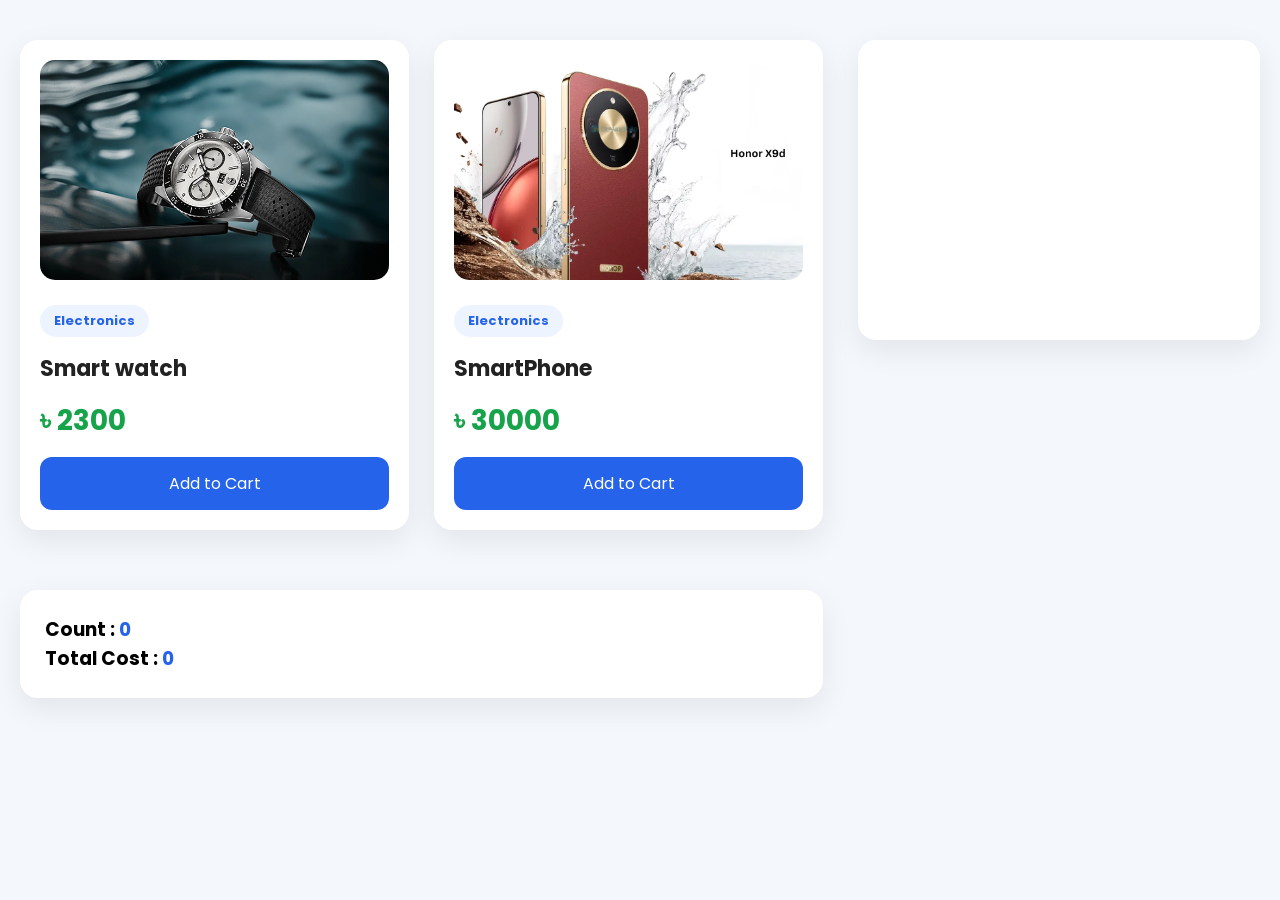
<file: Exercises/add_to_cart.html>
<!DOCTYPE html>
<html lang="en">

<head>
    <meta charset="UTF-8">
    <meta name="viewport" content="width=device-width, initial-scale=1.0">
    <title>Cart</title>


</head>

<style>
    @import url('https://fonts.googleapis.com/css2?family=Poppins:wght@400;500;600;700&display=swap');

    * {
        margin: 0;
        padding: 0;
        box-sizing: border-box;
        font-family: 'Poppins', sans-serif;
    }

    body {
        background: #f4f7fb;
        padding: 40px 20px;
    }

    /* ==========================
   Layout
========================== */

    body {
        display: grid;
        grid-template-columns: 2fr 1fr;
        gap: 35px;
        align-items: start;
    }

    @media(max-width:900px) {
        body {
            grid-template-columns: 1fr;
        }
    }

    /* ==========================
   Product Section
========================== */

    #card-container {
        display: grid;
        grid-template-columns: repeat(auto-fit, minmax(240px, 1fr));
        gap: 25px;
    }

    .card {
        background: #fff;
        border-radius: 18px;
        overflow: hidden;
        box-shadow: 0 10px 30px rgba(0, 0, 0, .08);
        transition: .3s;
        padding: 20px;
    }

    .card:hover {
        transform: translateY(-8px);
        box-shadow: 0 15px 40px rgba(0, 0, 0, .12);
    }

    .card img {
        width: 100%;
        height: 220px;
        object-fit: cover;
        border-radius: 15px;
    }

    .category {
        display: inline-block;
        margin-top: 18px;
        background: #eef4ff;
        color: #2563eb;
        padding: 6px 14px;
        border-radius: 30px;
        font-size: 13px;
    }

    .name {
        margin-top: 15px;
        font-size: 22px;
        color: #222;
    }

    .price {
        margin: 15px 0;
        font-size: 28px;
        font-weight: 700;
        color: #16a34a;
    }

    .price::before {
        content: "৳ ";
    }

    .add-to-card-btn {
        width: 100%;
        padding: 14px;
        border: none;
        border-radius: 12px;
        background: #2563eb;
        color: #fff;
        font-size: 16px;
        cursor: pointer;
        transition: .3s;
    }

    .add-to-card-btn:hover {
        background: #1d4ed8;
    }

    /* ==========================
   Cart
========================== */

    #store-section {
        background: #fff;
        padding: 25px;
        border-radius: 18px;
        box-shadow: 0 10px 30px rgba(0, 0, 0, .08);
        min-height: 300px;
    }

    #store-section div {
        display: flex;
        justify-content: space-between;
        align-items: center;
        padding: 14px 0;
        border-bottom: 1px solid #ececec;
        font-size: 15px;
    }

    #store-section button {
        background: #ef4444;
        color: #fff;
        border: none;
        padding: 8px 15px;
        border-radius: 8px;
        cursor: pointer;
    }

    #store-section button:hover {
        background: #dc2626;
    }

    /* ==========================
   Summary
========================== */

    .to-show {
        background: #fff;
        margin-top: 25px;
        border-radius: 18px;
        padding: 25px;
        box-shadow: 0 10px 30px rgba(0, 0, 0, .08);
    }

    .count\\&total h3 {
        display: flex;
        justify-content: space-between;
        margin: 18px 0;
        font-size: 20px;
    }

    #totalCount,
    #total-cost {
        color: #2563eb;
        font-weight: 700;
    }

    /* ==========================
   Scrollbar
========================== */

    ::-webkit-scrollbar {
        width: 10px;
    }

    ::-webkit-scrollbar-track {
        background: #e5e7eb;
    }

    ::-webkit-scrollbar-thumb {
        background: #2563eb;
        border-radius: 20px;
    }

    ::-webkit-scrollbar-thumb:hover {
        background: #1d4ed8;
    }
</style>

<body>


    <section id="card-container">
        <div class="card">
            <img src="../assets/watch.webp" alt="">
            <h4 class="category">Electronics</h4>
            <h3 class="name">Smart watch</h3>
            <p class="price">2300</p>
            <button class="add-to-card-btn">Add to Cart </button>
        </div>

        <div class="card">
            <img src="../assets/honor.webp" alt="">
            <h4 class="category">Electronics</h4>
            <h3 class="name">SmartPhone</h3>
            <p class="price">30000</p>
            <button class="add-to-card-btn">Add to Cart </button>
        </div>
    </section>


    <!-- Item will add here by dynamically when click add to card button -->
    <section id="store-section">
        <!--  -->
    </section>


    <section class="to-show">
        <div class="count&total">
            <h3>Count : <span id="totalCount">0</span></h3>
            <h3>Total Cost : <span id="total-cost">0</span></h3>
        </div>
    </section>



    <script>

        const addToCartBtns = document.querySelectorAll(".add-to-card-btn");

        let cart = [];
        addToCartBtns.forEach(btn => {
            btn.addEventListener("click", function (event) {
                const card = event.target.closest(".card");

                const productName = card.querySelector(".name").textContent;
                const productPrice = parseInt(card.querySelector(".price").textContent);
                const productCategory = card.querySelector(".category").textContent;

                const product = {
                    name: productName,
                    productPrice: productPrice,
                    productCategory: productCategory,
                    quantity: 1,
                }

                addToCart(product)
            })
        })



        function addToCart(product) {
            const existingItem = cart.find(item => item.name === product.name);
            if (existingItem) {
                existingItem.quantity++;
            } else {
                cart.push(product)
            }
            console.log(cart)

            updateCart()
        }


        const storeSection = document.getElementById("store-section");
        const totalCount = document.getElementById("totalCount");
        const totalCost = document.getElementById("total-cost")

        function updateCart() {
            storeSection.innerHTML = "";
            let total = 0;
            let totalItems = 0;

            cart.forEach(item => {
                total = total + (item.productPrice * item.quantity);
                totalItems = totalItems + item.quantity;

                const div = document.createElement("div")
                div.innerHTML = `
                ${item.name} x ${item.quantity} - ${item.productPrice * item.quantity}
                <button>Remove </Remove>
                `;

                storeSection.appendChild(div)

            })

            totalCount.innerText = totalItems;
            totalCost.innerText = total;
        }































        let tryCount = 0;
        const countNowBtn = document.getElementById("count-now");
        countNowBtn.addEventListener("click", function () {
            const tryCountElem = document.getElementById("try-count")
            tryCount++;
            tryCountElem.innerText = tryCount;
        })

    </script>
</body>

</html>
</file>
